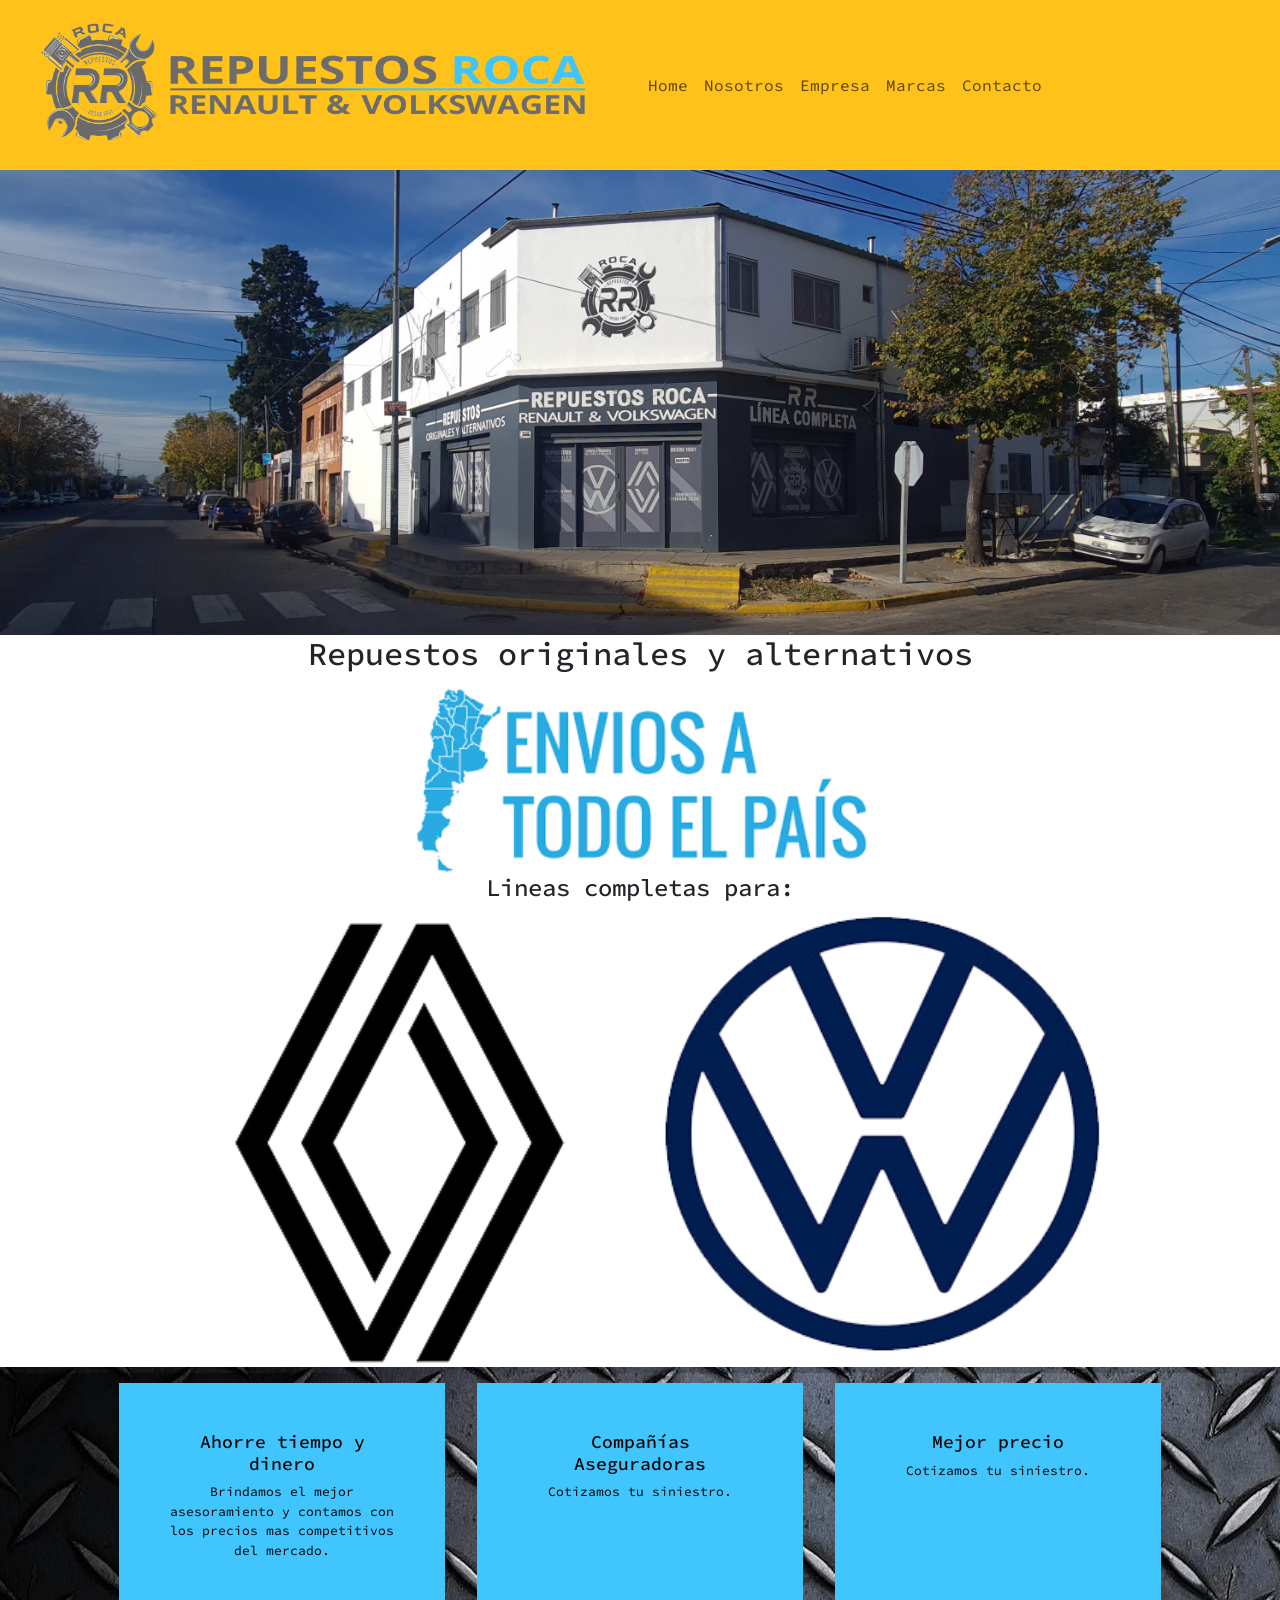
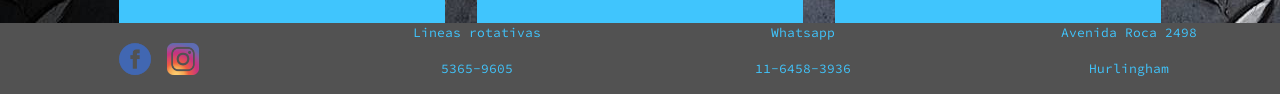
<file: index.html>
<!doctype html>
<html lang="en">
  <head>

    <meta charset="utf-8">
    <meta name="viewport" content="width=device-width, initial-scale=1">

    <!--Meta tags-->
    
    <meta name="keywords" content="Repuestos Roca, repuestos de autos, autopartes, repuestos Renault, Renault, repuestos volkswagen, volkswagen, repuestos originales y alternativos, repuestos originales, repuestos alternativos, envios a todo el pais, mercadolider, hurlingham, zona oeste, buenos aires">

    <meta name="description" content="Repuestos Roca es una empresa que se dedica a la venta minorista de autopartes de la linea Renault y Volkswagen, estamos en Hurligham. Nos destacamos por tener un amplio stock y una muy buena atencion al publico">

    <!--open graph-->

    <meta property="og:title" content="Repuestos Roca">
    <meta property="og:description" content="Repuestos Roca es una empresa que se dedica a la venta minorista de autopartes de la linea Renault y Volkswagen, estamos en Hurligham. Nos destacamos por tener un amplio stock y una muy buena atencion al publico"> 
    <meta property="og:image" content="https://repuestosroca.com.ar/Imagenes/Frente-local.jpg"> <!--simulo tener subida la imagen en el sitio-->
    
    <title>Repuestos Roca - Linea Renault y Volkswagen</title>
    <link href="https://cdn.jsdelivr.net/npm/bootstrap@5.2.0-beta1/dist/css/bootstrap.min.css" rel="stylesheet" integrity="sha384-0evHe/X+R7YkIZDRvuzKMRqM+OrBnVFBL6DOitfPri4tjfHxaWutUpFmBp4vmVor" crossorigin="anonymous">

    <link rel="stylesheet" href="Css/style.css">

    <!--Link de la fuenta-->
    <link rel="preconnect" href="https://fonts.googleapis.com">
    <link rel="preconnect" href="https://fonts.gstatic.com" crossorigin>
    <link href="https://fonts.googleapis.com/css2?family=Source+Code+Pro:wght@300&display=swap" rel="stylesheet"> 

  </head>

  <body>

    <header>

      <nav class="navbar navbar-expand-lg">
        <div class="container-fluid">
          <div class="logo__nav__container">
            <a class="navbar-brand" href="index.html"><img class="logo__nav__img" src="Imagenes/03.png" alt="Logo de Repuestos Roca"></a>
          </div>
          <button class="navbar-toggler" type="button" data-bs-toggle="collapse" data-bs-target="#navbarNavAltMarkup" aria-controls="navbarNavAltMarkup" aria-expanded="false" aria-label="Toggle navigation">
            <span class="navbar-toggler-icon"></span>
          </button>
          <div class="collapse navbar-collapse" id="navbarNavAltMarkup">
            <div class="navbar-nav">
              <a class="nav-link" href="index.html">Home</a>
              <a class="nav-link" href="Paginas/nosotros.html">Nosotros</a>
              <a class="nav-link" href="Paginas/empresa.html">Empresa</a>
              <a class="nav-link" href="Paginas/marcas.html">Marcas</a>
              <a class="nav-link" href="Paginas/contacto.html">Contacto</a>
            </div>
          </div>
        </div>
      </nav>

    </header>

    <section>

      <img class="img-fluid" src="Imagenes/Frente-Local.jpg" alt="Frente del local de Repuestos Roca">


    </section>
    
    <section class="container">

        <div class="row">
  
          <h2 class="col-12 text-center ">Repuestos originales y alternativos</h1>
  
        </div>
         
        <div class="row d-flex justify-content-center">
  
          <img src="Imagenes/Envios-a-todo-el-pais.png" alt="Repuestos Roca hace envios a todo el pais" class="col-12 img-fluid img__envios">
  
        </div>

    </section>

    <section class="container">

      <div class="row">

        <h4 class="col-12 text-center">Lineas completas para:</h4>

      </div>

      <div class="row d-flex justify-content-center flex-nowrap">
        
        <img src="Imagenes/Logo-Renault.png" alt="Rombo de Renault" class="col-6 img-fluid img__lineas">

        <img src="Imagenes/Logo-VW.png" alt="Logo de Volkswagen" class="col-6 img-fluid img__lineas">

      </div>

    </section>

    <section class="fondo__acero text-center">

      <div class="row justify-content-md-center">

        <div class="fondos col-lg-3 col-md-4 col-sm-4 p-5 m-3 ">
            
            <h4>Ahorre tiempo y dinero</h4>
            <p>Brindamos el mejor asesoramiento y contamos con los precios mas competitivos del mercado. </p>

        </div>

        <div class="fondos col-lg-3 col-md-4 col-sm- p-5 m-3">

          <h4>Compañías Aseguradoras</h4>
          <p>Cotizamos tu siniestro.</p>

        </div>

        <div class="fondos col-lg-3 col-md-4 col-sm- p-5 m-3">

          <h4>Mejor precio</h4>
          <p>Cotizamos tu siniestro.</p>

        </div>

        <div class="choques text-center">

          <div class="col-9 p-4">

            <img class="img-fluid" src="Imagenes/seguros.png" alt="Autos chocando">

          </div>

          <div class="col-3 p-5">

            <img class="presupuesto" src="Imagenes/presupuesto.png" alt="Presupuestos gratis en Repuestos Roca">

          </div>

        </div>

          <div class="ahora12 p-5">

            <img class="promo" src="Imagenes/Ahora-12-plan.png" alt="Repuestos Roca tiene 12 cuotas sin interes">

          </div>



        

      </div>



    </section>

    <footer>

      <div class="row">

        <div class="col-3 contactos__logos">
          
          <a href="https://www.facebook.com/roca.repuestos/" target="_blank"><img class="img-fluid logo__face" src="Imagenes/Logo-Facebook.png" alt="Link de Facebook de Repuestos Roca"></a>

          <a href="https://www.instagram.com/repuestosroca/?hl=es-la" target="_blank"><img class="img-fluid logo__insta" src="Imagenes/Logo-Insta.png" alt="Link de instagram de Repuestos Roca"></a>

        </div>

        <div class="col-3 contactos text-center">
          <p>Lineas rotativas</p>
          <p>5365-9605</p>
        </div>

        <div class="col-3 contactos text-center">
          <p>Whatsapp</p>
          <p>11-6458-3936</p>
        </div>

        <div class="col-3 contactos text-center">
          <p>Avenida Roca 2498</p>
          <p>Hurlingham</p>
        </div>

      </div>

    </footer>

    <script src="https://cdn.jsdelivr.net/npm/bootstrap@5.2.0-beta1/dist/js/bootstrap.bundle.min.js" integrity="sha384-pprn3073KE6tl6bjs2QrFaJGz5/SUsLqktiwsUTF55Jfv3qYSDhgCecCxMW52nD2" crossorigin="anonymous"></script>
  </body>
</html>
</file>
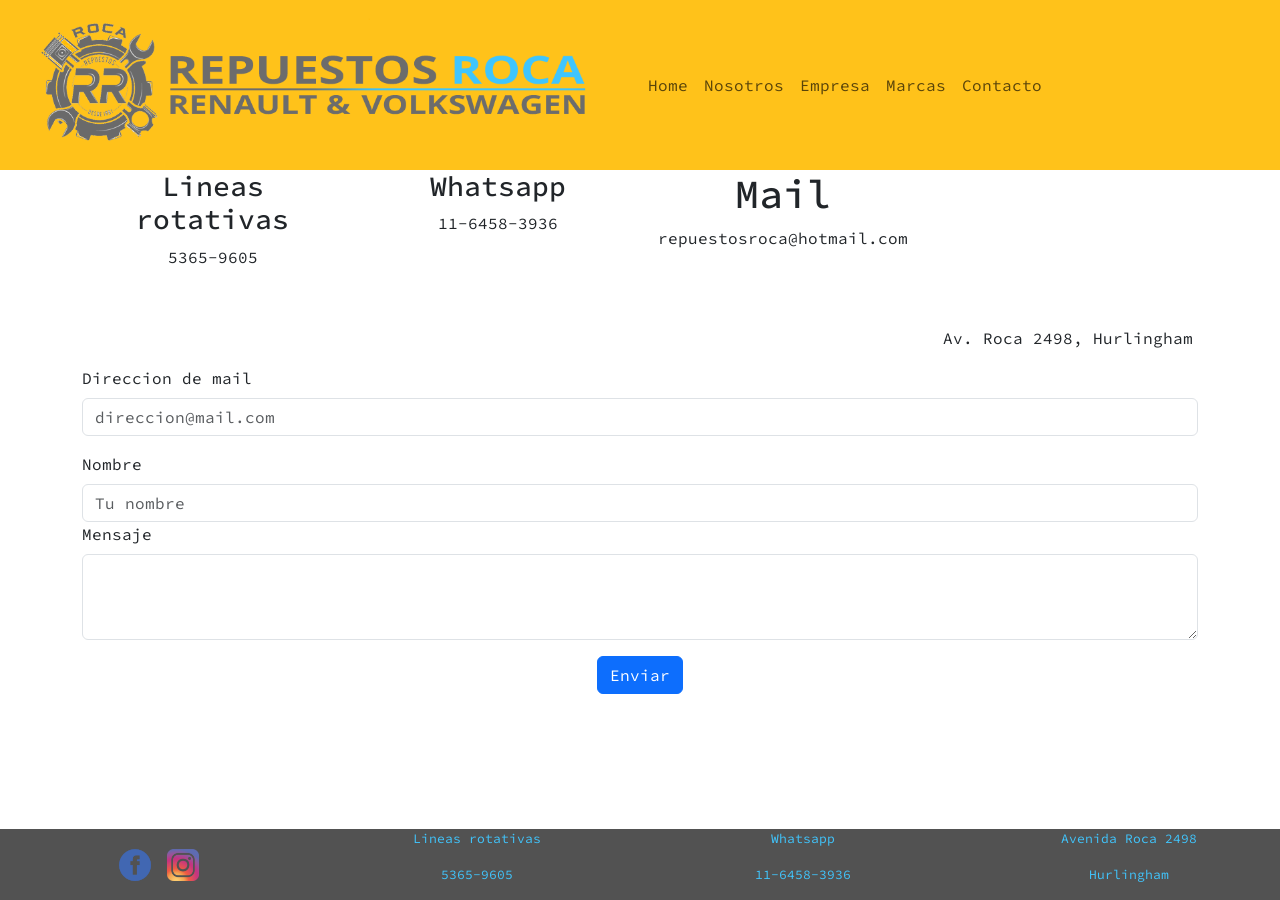
<file: Paginas/contacto.html>
<!doctype html>
<html lang="en">
  <head>

    <meta charset="utf-8">
    <meta name="viewport" content="width=device-width, initial-scale=1">

     <!--Meta tags-->
     <meta name="keywords" content="Repuestos Roca, repuestos de autos, autopartes, repuestos Renault, Renault, repuestos volkswagen, volkswagen, repuestos originales y alternativos, repuestos originales, repuestos alternativos, envios a todo el pais, mercadolider, hurlingham, zona oeste, buenos aires">

     <meta name="description" content="Repuestos Roca es una empresa que se dedica a la venta minorista de autopartes de la linea Renault y Volkswagen. En esta seccion podes ver nuestras formas de contacto, donde estamos ubicados y tambien podes comunicarte via mail en esta pagina.">
 
     <meta property="og:title" content="Repuestos Roca">
     <meta property="og:description" content="Repuestos Roca es una empresa que se dedica a la venta minorista de autopartes de la linea Renault y Volkswagen. En esta seccion podes ver nuestras formas de contacto, donde estamos ubicados y tambien podes comunicarte via mail en esta pagina."> 
     <meta property="og:image" content="https://repuestosroca.com.ar/Imagenes/03.png"> 
     <!--simulo tener subida la imagen en el sitio-->
     
    <title>Repuestos Roca - Contacto</title>
    <link href="https://cdn.jsdelivr.net/npm/bootstrap@5.2.0-beta1/dist/css/bootstrap.min.css" rel="stylesheet" integrity="sha384-0evHe/X+R7YkIZDRvuzKMRqM+OrBnVFBL6DOitfPri4tjfHxaWutUpFmBp4vmVor" crossorigin="anonymous">

    <link rel="stylesheet" href="../Css/style.css">

    <!--Link de la fuenta-->
    <link rel="preconnect" href="https://fonts.googleapis.com">
    <link rel="preconnect" href="https://fonts.gstatic.com" crossorigin>
    <link href="https://fonts.googleapis.com/css2?family=Source+Code+Pro:wght@300&display=swap" rel="stylesheet"> 

  </head>

  <body>
    
    <header>

      <nav class="navbar navbar-expand-lg">
        <div class="container-fluid">
            <div class="logo__nav__container">
                <a class="navbar-brand" href="../index.html"><img class="logo__nav__img" src="../Imagenes/03.png" alt="Logo de Repuestos Roca"></a>
            </div>
                    
            <button class="navbar-toggler" type="button" data-bs-toggle="collapse" data-bs-target="#navbarNavAltMarkup" aria-controls="navbarNavAltMarkup" aria-expanded="false" aria-label="Toggle navigation">
              <span class="navbar-toggler-icon"></span>
            </button>
                    
            <div class="collapse navbar-collapse" id="navbarNavAltMarkup">
              <div class="navbar-nav">
                <a class="nav-link" href="../index.html">Home</a>
                <a class="nav-link" href="../Paginas/nosotros.html">Nosotros</a>
                <a class="nav-link" href="../Paginas/empresa.html">Empresa</a>
                <a class="nav-link" href="../Paginas/marcas.html">Marcas</a>
                <a class="nav-link" href="../Paginas/contacto.html">Contacto</a>
              </div>
            </div>
           </div>
        </nav>

    </header>

    <main class="container">

      <section class="row">

          <div class="col-lg-3 col-md-4 col-sm-12 text-center borde_contacto">

              <h3>Lineas rotativas</h3>
              <p>5365-9605</p>

          </div>

          <div class="col-lg-3 col-md-4 col-sm-12 text-center borde_contacto">

              <h3>Whatsapp</h3>
              <p>11-6458-3936</p>

          </div>

          <div class="col-lg-3 col-md-4 col-sm-12 text-center borde_contacto">

              <h1>Mail</h1>
              <p>repuestosroca@hotmail.com</p>
          </div>

          <div class="col-lg-3 col-md-12 text-center borde_contacto">
              <iframe class="img-fluid" src="https://www.google.com/maps/embed?pb=!1m14!1m8!1m3!1d13140.390573537434!2d-58.6446683!3d-34.5763958!3m2!1i1024!2i768!4f13.1!3m3!1m2!1s0x0%3A0x30abfc8bed651363!2sRepuestos%20Roca!5e0!3m2!1ses!2sar!4v1653666422204!5m2!1ses!2sar" width="600" height="450" style="border:0;" allowfullscreen="" loading="lazy" referrerpolicy="no-referrer-when-downgrade"></iframe>
              <p>Av. Roca 2498, Hurlingham</p>
          </div>

      </section>
      
      <section class="row">

          <div class="col-12">

              <div class="mb-3">
                  <label for="exampleFormControlInput1" class="form-label">Direccion de mail</label>
                  <input type="email" class="form-control" id="exampleFormControlInput1" placeholder="direccion@mail.com">
                </div>
                <div class="mb-3">
                  <label for="exampleFormControlInput1" class="form-label">Nombre</label>
                  <input type="email" class="form-control" id="exampleFormControlInput1" placeholder="Tu nombre">
                <div class="mb-3">
                  <label for="exampleFormControlTextarea1" class="form-label">Mensaje</label>
                  <textarea class="form-control" id="exampleFormControlTextarea1" rows="3"></textarea>
                </div>

          </div>

          <div class="text-center">

            <button type="button" class="btn btn-primary">Enviar</button>

          </div>

      </section>
  </main>

  <footer>

    <div class="row">

      <div class="col-3 contactos__logos">
        
        <a href="https://www.facebook.com/roca.repuestos/"><img class="img-fluid logo__face" src="../Imagenes/Logo-Facebook.png" alt="Link de Facebook de Repuestos Roca"></a>

        <a href="https://www.instagram.com/repuestosroca/?hl=es-la"><img class="img-fluid logo__insta" src="../Imagenes/Logo-Insta.png" alt="Link de Instagram de Repuestos Roca"></a>

      </div>

      <div class="col-3 contactos text-center">
        <p>Lineas rotativas</p>
        <p>5365-9605</p>
      </div>

      <div class="col-3 contactos text-center">
        <p>Whatsapp</p>
        <p>11-6458-3936</p>
      </div>

      <div class="col-3 contactos text-center">
        <p>Avenida Roca 2498</p>
        <p>Hurlingham</p>
      </div>

    </div>

  </footer>


    <script src="https://cdn.jsdelivr.net/npm/bootstrap@5.2.0-beta1/dist/js/bootstrap.bundle.min.js" integrity="sha384-pprn3073KE6tl6bjs2QrFaJGz5/SUsLqktiwsUTF55Jfv3qYSDhgCecCxMW52nD2" crossorigin="anonymous"></script>
  </body>
</html>
</file>
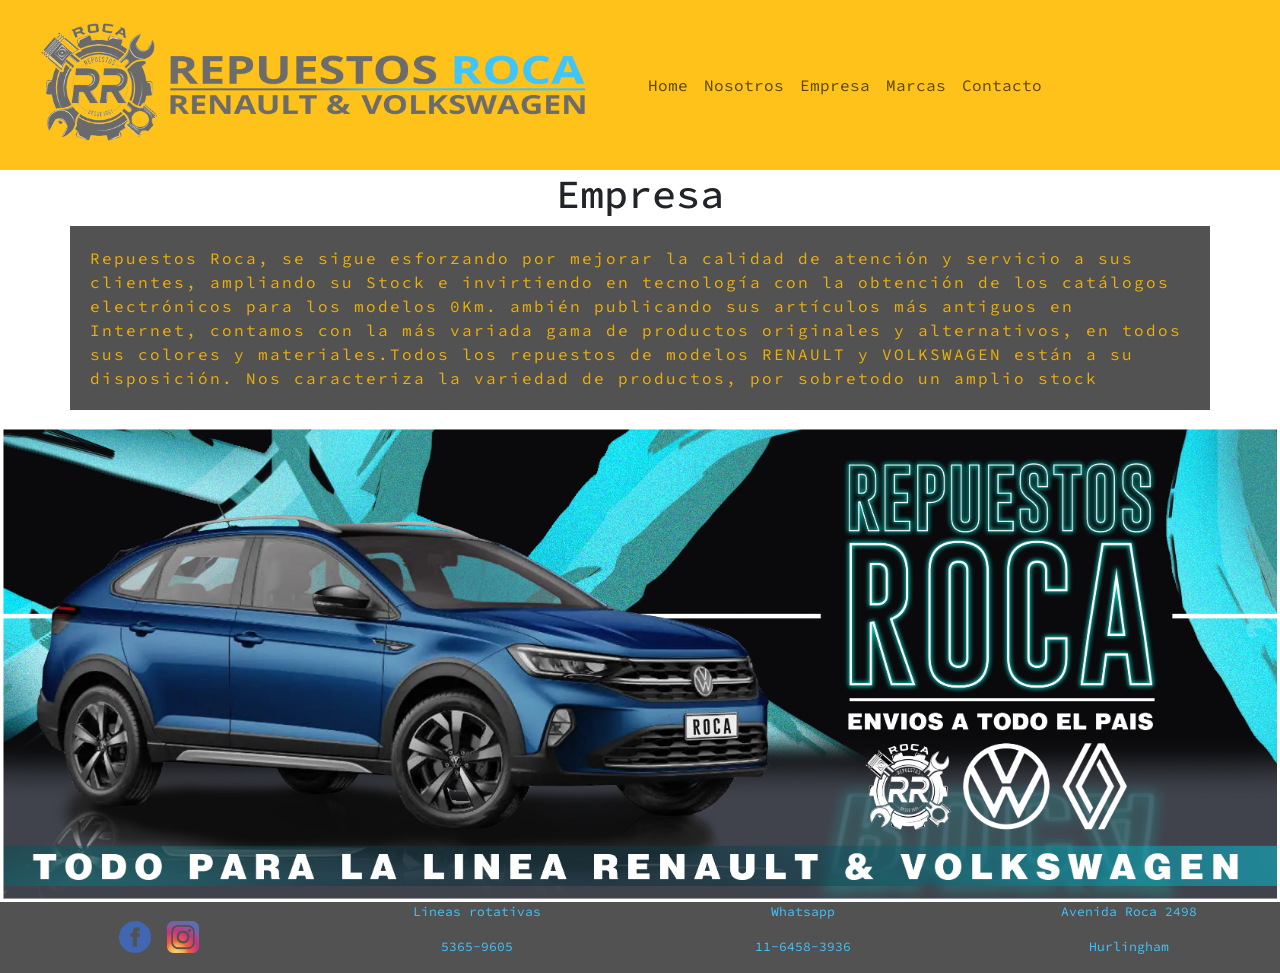
<file: Paginas/empresa.html>
<!doctype html>
<html lang="en">
  <head>

    <meta charset="utf-8">
    <meta name="viewport" content="width=device-width, initial-scale=1">

    <!--Meta tags-->
    
    <meta name="keywords" content="Repuestos Roca, repuestos de autos, autopartes, repuestos Renault, Renault, repuestos volkswagen, volkswagen, repuestos originales y alternativos, repuestos originales, repuestos alternativos, envios a todo el pais, mercadolider, hurlingham, zona oeste, buenos aires">

    <meta name="description" content="Repuestos Roca es una empresa que se dedica a la venta minorista de autopartes de la linea Renault y Volkswagen, estamos en Hurligham. Nos destacamos por tener un amplio stock y una muy buena atencion al publico">

    <!--open graph-->

    <meta property="og:title" content="Repuestos Roca">
    <meta property="og:description" content="Repuestos Roca es una empresa que se dedica a la venta minorista de autopartes de la linea Renault y Volkswagen, estamos en Hurligham. Nos destacamos por tener un amplio stock y una muy buena atencion al publico"> 
    <meta property="og:image" content="https://repuestosroca.com.ar/Imagenes/Frente-local.jpg"> <!--simulo tener subida la imagen en el sitio-->
    
    <title>Repuestos Roca - Empresa</title>
    <link href="https://cdn.jsdelivr.net/npm/bootstrap@5.2.0-beta1/dist/css/bootstrap.min.css" rel="stylesheet" integrity="sha384-0evHe/X+R7YkIZDRvuzKMRqM+OrBnVFBL6DOitfPri4tjfHxaWutUpFmBp4vmVor" crossorigin="anonymous">

    <link rel="stylesheet" href="../Css/style.css">
    
    <!--Link de la fuenta-->
    <link rel="preconnect" href="https://fonts.googleapis.com">
    <link rel="preconnect" href="https://fonts.gstatic.com" crossorigin>
    <link href="https://fonts.googleapis.com/css2?family=Source+Code+Pro:wght@300&display=swap" rel="stylesheet"> 

  </head>

  <body>
    
     <header>
        <nav class="navbar navbar-expand-lg">
          <div class="container-fluid">
              <div class="logo__nav__container">
                  <a class="navbar-brand" href="../index.html"><img class="logo__nav__img" src="../Imagenes/03.png" alt="Logo de Repuestos Roca"></a>
                </div>
                    
              <button class="navbar-toggler" type="button" data-bs-toggle="collapse" data-bs-target="#navbarNavAltMarkup" aria-controls="navbarNavAltMarkup" aria-expanded="false" aria-label="Toggle navigation">
                 <span class="navbar-toggler-icon"></span>
              </button>
                    
              <div class="collapse navbar-collapse" id="navbarNavAltMarkup">
                  <div class="navbar-nav">
                      <a class="nav-link" href="../index.html">Home</a>
                      <a class="nav-link" href="../Paginas/nosotros.html">Nosotros</a>
                      <a class="nav-link" href="../Paginas/empresa.html">Empresa</a>
                      <a class="nav-link" href="../Paginas/marcas.html">Marcas</a>
                      <a class="nav-link" href="../Paginas/contacto.html">Contacto</a>
                      </div>
                  </div>
             </div>
         </nav>

    </header>

    <main>
      <section class="container">

        <div class="row">
  
          <h1 class="text-center">Empresa</h1>

          <p class="caja__texto2">Repuestos Roca, se sigue esforzando por mejorar la calidad de atención y servicio a sus clientes, ampliando su Stock e invirtiendo en tecnología con la obtención de los catálogos electrónicos para los modelos 0Km. ambién publicando sus artículos más antiguos en Internet, contamos con la más variada gama de productos originales y alternativos, en todos sus colores y materiales.Todos los repuestos de modelos RENAULT y VOLKSWAGEN están a su disposición. Nos caracteriza la variedad de productos, por sobretodo un amplio stock</p>

        </div>

      </section>
  

      <section class="text-center">

        <img class="img-fluid publicidad2" src="../Imagenes/VW.jpg" alt="Publicidad Repuestos Roca">

      </section>

    </main>

    <footer>

      <div class="row">

        <div class="col-3 contactos__logos">
          
          <a href="https://www.facebook.com/roca.repuestos/"><img class="img-fluid logo__face" src="../Imagenes/Logo-Facebook.png" alt="Link de Facebook de Repuestos Roca"></a>

          <a href="https://www.instagram.com/repuestosroca/?hl=es-la"><img class="img-fluid logo__insta" src="../Imagenes/Logo-Insta.png" alt="Link de Instagram de Repuestos Roca"></a>

        </div>

        <div class="col-3 contactos text-center">
          <p>Lineas rotativas</p>
          <p>5365-9605</p>
        </div>

        <div class="col-3 contactos text-center">
          <p>Whatsapp</p>
          <p>11-6458-3936</p>
        </div>

        <div class="col-3 contactos text-center">
          <p>Avenida Roca 2498</p>
          <p>Hurlingham</p>
        </div>

      </div>

    </footer>

    <script src="https://cdn.jsdelivr.net/npm/bootstrap@5.2.0-beta1/dist/js/bootstrap.bundle.min.js" integrity="sha384-pprn3073KE6tl6bjs2QrFaJGz5/SUsLqktiwsUTF55Jfv3qYSDhgCecCxMW52nD2" crossorigin="anonymous"></script>
  </body>
</html>
</file>
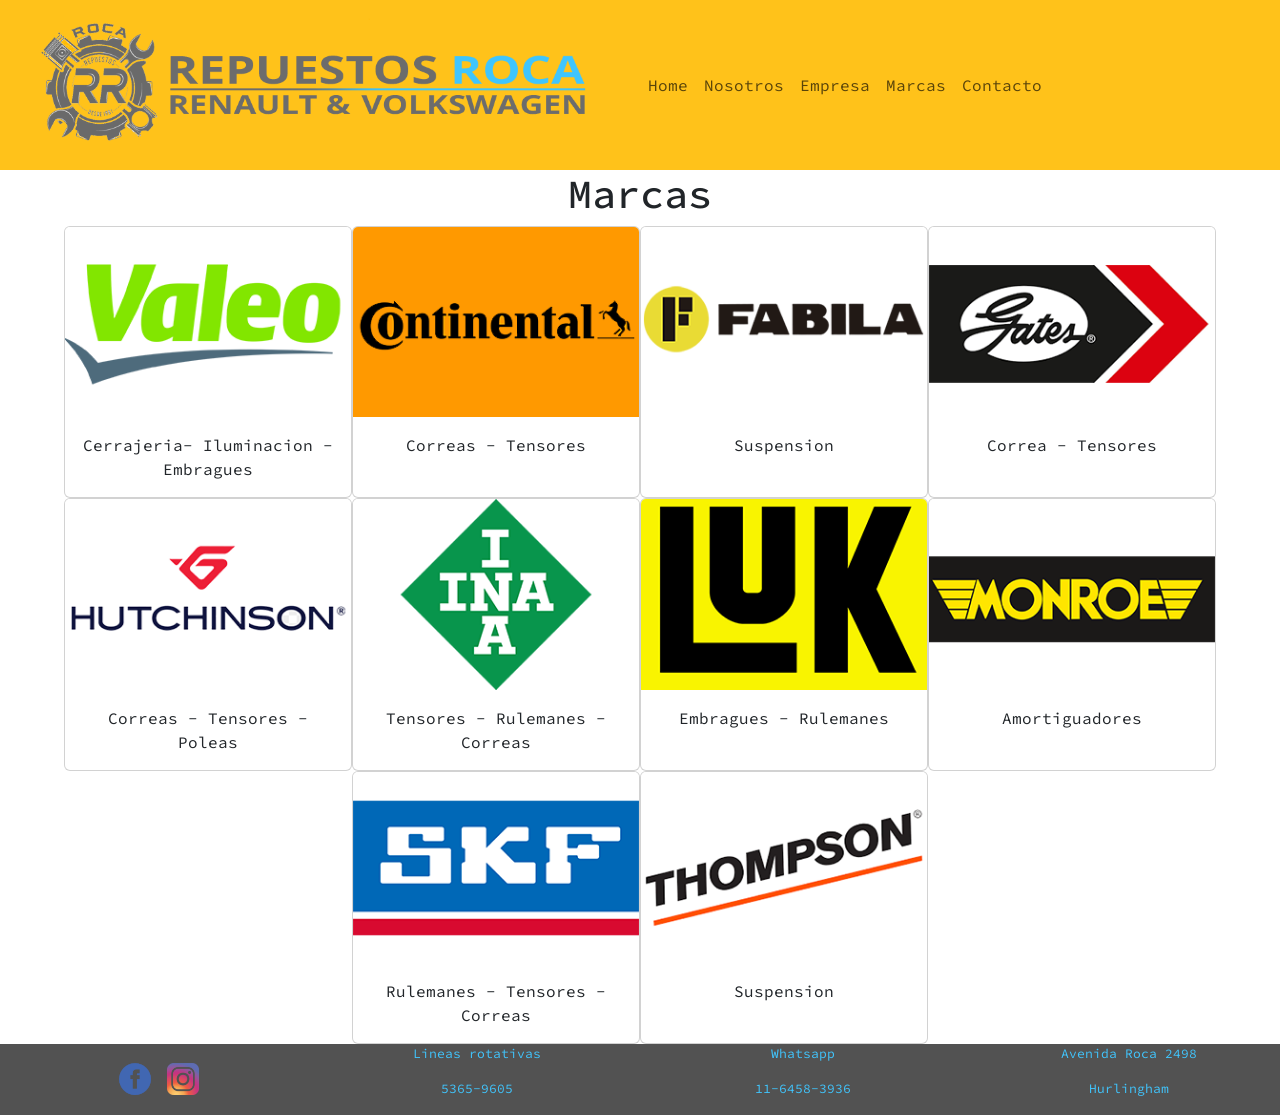
<file: Paginas/marcas.html>
<!doctype html>
<html lang="en">
  <head>

    <meta charset="utf-8">
    <meta name="viewport" content="width=device-width, initial-scale=1">

    <!--Meta tags-->
    
    <meta name="keywords" content="Repuestos Roca, repuestos de autos, autopartes, repuestos Renault, Renault, repuestos volkswagen, volkswagen, repuestos originales y alternativos, repuestos originales, repuestos alternativos, envios a todo el pais, mercadolider, hurlingham, zona oeste, buenos aires">

    <meta name="description" content="Repuestos Roca es una empresa que se dedica a la venta minorista de autopartes de la linea Renault y Volkswagen. Estas son las marcas que trabajamos, las mejores en el rubro">

    <!--open graph-->

    <meta property="og:title" content="Repuestos Roca">
    <meta property="og:description" content="Repuestos Roca es una empresa que se dedica a la venta minorista de autopartes de la linea Renault y Volkswagen. Estas son las marcas que trabajamos, las mejores en el rubro"> 
    <meta property="og:image" content="https://repuestosroca.com.ar/Imagenes/Frente-local.jpg"> <!--simulo tener subida la imagen en el sitio-->
    
    <title>Repuestos Roca - Marcas</title>
    <link href="https://cdn.jsdelivr.net/npm/bootstrap@5.2.0-beta1/dist/css/bootstrap.min.css" rel="stylesheet" integrity="sha384-0evHe/X+R7YkIZDRvuzKMRqM+OrBnVFBL6DOitfPri4tjfHxaWutUpFmBp4vmVor" crossorigin="anonymous">

    <link rel="stylesheet" href="../Css/style.css">

    <!--Link de la fuenta-->
    <link rel="preconnect" href="https://fonts.googleapis.com">
    <link rel="preconnect" href="https://fonts.gstatic.com" crossorigin>
    <link href="https://fonts.googleapis.com/css2?family=Source+Code+Pro:wght@300&display=swap" rel="stylesheet"> 

  </head>

  <body>
  
    <header>

      <nav class="navbar navbar-expand-lg">
        <div class="container-fluid">
            <div class="logo__nav__container">
                <a class="navbar-brand" href="../index.html"><img class="logo__nav__img" src="../Imagenes/03.png" alt="Logo de Repuestos Roca"></a>
            </div>
                    
            <button class="navbar-toggler" type="button" data-bs-toggle="collapse" data-bs-target="#navbarNavAltMarkup" aria-controls="navbarNavAltMarkup" aria-expanded="false" aria-label="Toggle navigation">
              <span class="navbar-toggler-icon"></span>
            </button>
                    
            <div class="collapse navbar-collapse" id="navbarNavAltMarkup">
              <div class="navbar-nav">
                <a class="nav-link" href="../index.html">Home</a>
                <a class="nav-link" href="../Paginas/nosotros.html">Nosotros</a>
                <a class="nav-link" href="../Paginas/empresa.html">Empresa</a>
                <a class="nav-link" href="../Paginas/marcas.html">Marcas</a>
                <a class="nav-link" href="../Paginas/contacto.html">Contacto</a>
              </div>
            </div>
           </div>
        </nav>

    </header>

    <main>

      <section>

        <h1 class="text-center">Marcas</h1>

        <div class="d-flex flex-row flex-wrap justify-content-center">
          <div class="card marcas" style="width: 18rem;">
            <img src="../Imagenes/Log-Valeo.png" class="card-img-top" alt="Logo de Valeo">
            <div class="card-body">
              <p class="card-text text-center">Cerrajeria- Iluminacion - Embragues</p>
            </div>
          </div>
            
          <div class="card marcas" style="width: 18rem;">
            <img src="../Imagenes/Logo-Continental.png" class="card-img-top" alt="Logo de Continental">
            <div class="card-body">
              <p class="card-text text-center">Correas - Tensores</p>
            </div>
          </div>

          <div class="card marcas" style="width: 18rem;">
            <img src="../Imagenes/Logo-Fabila.png" class="card-img-top" alt="Logo de Fabila">
            <div class="card-body">
              <p class="card-text text-center">Suspension</p>
            </div>
          </div>
          
          <div class="card marcas" style="width: 18rem;">
            <img src="../Imagenes/Logo-Gates.png" class="card-img-top" alt="Logo de Gates">
            <div class="card-body">
              <p class="card-text text-center">Correa - Tensores</p>
            </div>
          </div>
          
          <div class="card marcas" style="width: 18rem;">
            <img src="../Imagenes/Logo-Hutchinson.png" class="card-img-top" alt="Logo de Hutchinson">
            <div class="card-body">
              <p class="card-text text-center">Correas - Tensores - Poleas</p>
            </div>
          </div>

          <div class="card marcas" style="width: 18rem;">
            <img src="../Imagenes/Logo-Ina.png" class="card-img-top" alt="Logo de Ina">
            <div class="card-body">
              <p class="card-text text-center">Tensores - Rulemanes - Correas</p>
            </div>
          </div>

          <div class="card marcas" style="width: 18rem;">
            <img src="../Imagenes/Logo-Luk.png" class="card-img-top" alt="Logo de Luk">
            <div class="card-body">
              <p class="card-text text-center">Embragues - Rulemanes</p>
            </div>
          </div>

          <div class="card marcas" style="width: 18rem;">
            <img src="../Imagenes/Logo-Monroe.png" class="card-img-top" alt="Logo de Monroe">
            <div class="card-body">
              <p class="card-text text-center">Amortiguadores</p>
            </div>
          </div>

          <div class="card marcas" style="width: 18rem;">
            <img src="../Imagenes/Logo-SKF.png" class="card-img-top" alt="Logo de SKF">
            <div class="card-body">
              <p class="card-text text-center">Rulemanes - Tensores - Correas</p>
            </div>
          </div>

          <div class="card marcas" style="width: 18rem;">
            <img src="../Imagenes/Logo-Thompson.png" class="card-img-top" alt="Logo de Thompson">
            <div class="card-body">
              <p class="card-text text-center">Suspension</p>
            </div>
          </div>

      </section>

    </main>

    <footer>

      <div class="row">

        <div class="col-3 contactos__logos">
          
          <a href="https://www.facebook.com/roca.repuestos/"><img class="img-fluid logo__face" src="../Imagenes/Logo-Facebook.png" alt="Logo de Facebook"></a>

          <a href="https://www.instagram.com/repuestosroca/?hl=es-la"><img class="img-fluid logo__insta" src="../Imagenes/Logo-Insta.png" alt=""></a>

        </div>

        <div class="col-3 contactos text-center">
          <p>Lineas rotativas</p>
          <p>5365-9605</p>
        </div>

        <div class="col-3 contactos text-center">
          <p>Whatsapp</p>
          <p>11-6458-3936</p>
        </div>

        <div class="col-3 contactos text-center">
          <p>Avenida Roca 2498</p>
          <p>Hurlingham</p>
        </div>

      </div>

    </footer>

    <script src="https://cdn.jsdelivr.net/npm/bootstrap@5.2.0-beta1/dist/js/bootstrap.bundle.min.js" integrity="sha384-pprn3073KE6tl6bjs2QrFaJGz5/SUsLqktiwsUTF55Jfv3qYSDhgCecCxMW52nD2" crossorigin="anonymous"></script>
  </body>
</html>
</file>
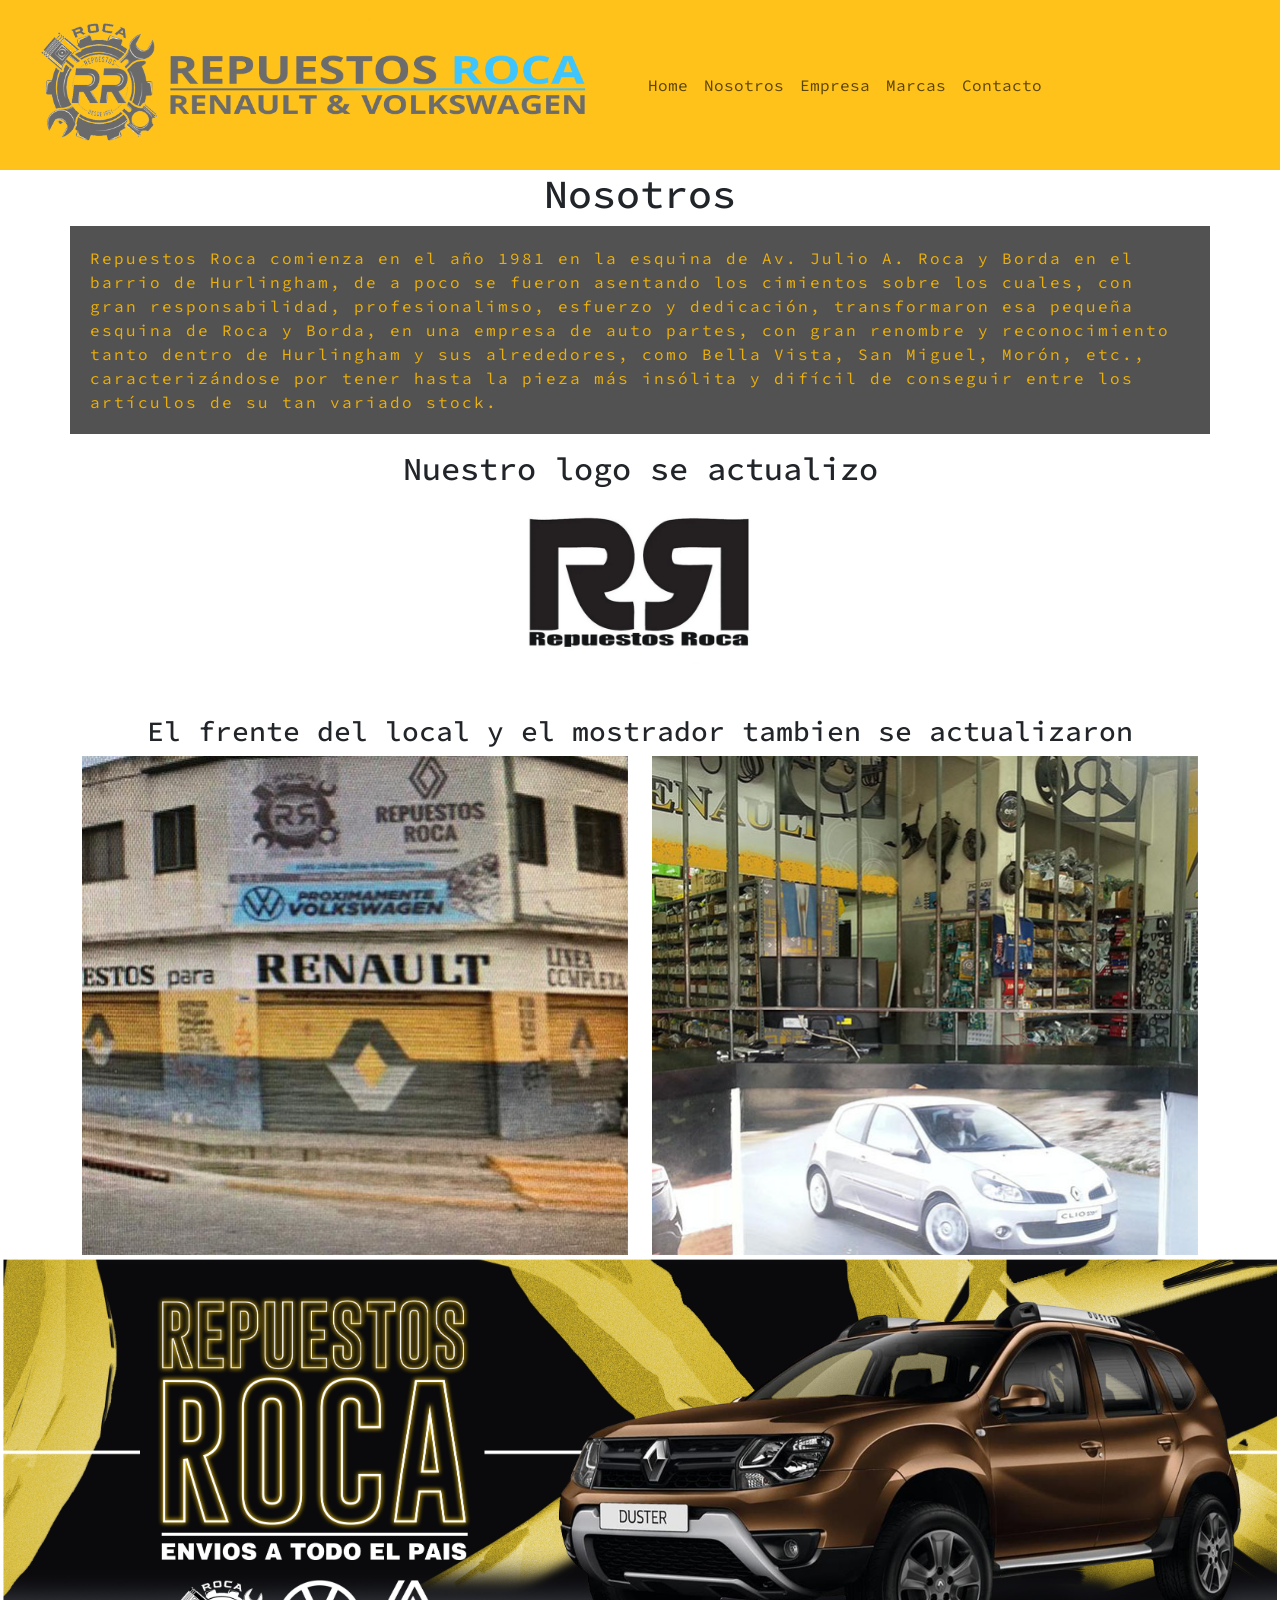
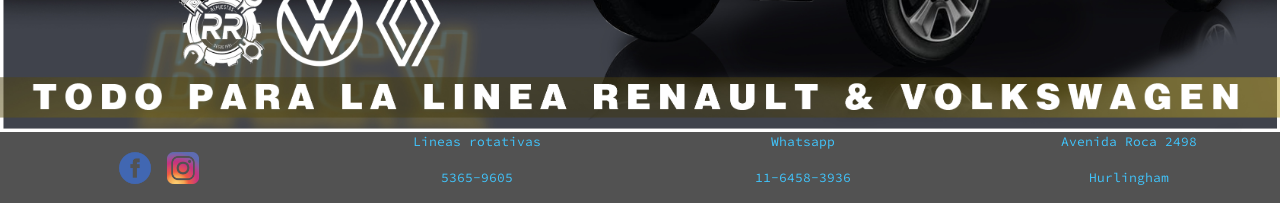
<file: Paginas/nosotros.html>
<!doctype html>
<html lang="en">
  <head>

    <meta charset="utf-8">
    <meta name="viewport" content="width=device-width, initial-scale=1">

    <!--Meta tags-->
    
    <meta name="keywords" content="Repuestos Roca, repuestos de autos, autopartes, repuestos Renault, Renault, repuestos volkswagen, volkswagen, repuestos originales y alternativos, repuestos originales, repuestos alternativos, envios a todo el pais, mercadolider, hurlingham, zona oeste, buenos aires">

    <meta name="description" content="Repuestos Roca es una empresa que se dedica a la venta minorista de autopartes de la linea Renault y Volkswagen, estamos en Hurligham. Nos destacamos por tener un amplio stock y una muy buena atencion al publico">

    <!--open graph-->

    <meta property="og:title" content="Repuestos Roca">
    <meta property="og:description" content="Repuestos Roca es una empresa que se dedica a la venta minorista de autopartes de la linea Renault y Volkswagen, estamos en Hurligham. Nos destacamos por tener un amplio stock y una muy buena atencion al publico"> 
    <meta property="og:image" content="https://repuestosroca.com.ar/Imagenes/Frente-local.jpg"> <!--simulo tener subida la imagen en el sitio-->

    <title>Repuestos Roca - Nosotros</title>
    <link href="https://cdn.jsdelivr.net/npm/bootstrap@5.2.0-beta1/dist/css/bootstrap.min.css" rel="stylesheet" integrity="sha384-0evHe/X+R7YkIZDRvuzKMRqM+OrBnVFBL6DOitfPri4tjfHxaWutUpFmBp4vmVor" crossorigin="anonymous">

    <link rel="stylesheet" href="../Css/style.css">

    <!--Link de la fuenta-->
    <link rel="preconnect" href="https://fonts.googleapis.com">
    <link rel="preconnect" href="https://fonts.gstatic.com" crossorigin>
    <link href="https://fonts.googleapis.com/css2?family=Source+Code+Pro:wght@300&display=swap" rel="stylesheet"> 

  </head>

  <body>
    
    <header>

        <nav class="navbar navbar-expand-lg">
            <div class="container-fluid">
              <div class="logo__nav__container">
                  <a class="navbar-brand" href="../index.html"><img class="logo__nav__img" src="../Imagenes/03.png" alt="Logo de Repuestos Roca"></a>
                </div>

                 <button class="navbar-toggler" type="button" data-bs-toggle="collapse" data-bs-target="#navbarNavAltMarkup" aria-controls="navbarNavAltMarkup" aria-expanded="false" aria-label="Toggle navigation">
                  
                    <span class="navbar-toggler-icon"></span>

                  </button>

                    <div class="collapse navbar-collapse" id="navbarNavAltMarkup">
                        <div class="navbar-nav">
                            <a class="nav-link" href="../index.html">Home</a>
                            <a class="nav-link" href="../Paginas/nosotros.html">Nosotros</a>
                            <a class="nav-link" href="../Paginas/empresa.html">Empresa</a>
                            <a class="nav-link" href="../Paginas/marcas.html">Marcas</a>
                            <a class="nav-link" href="../Paginas/contacto.html">Contacto</a>
                        </div>
                      </div>
                </div>
          </nav>

    </header>

    <main class="container">

      <section class="row">

        <h1 class="text-center">Nosotros</h1>

        <p class=" caja__texto1">Repuestos Roca comienza en el año 1981 en la esquina de Av. Julio A. Roca y Borda en el barrio de Hurlingham, de a poco se fueron asentando los cimientos sobre los cuales, con gran responsabilidad, profesionalimso, esfuerzo y dedicación, transformaron esa pequeña esquina de Roca y Borda, en una empresa de auto partes, con gran renombre y reconocimiento tanto dentro de Hurlingham y sus alrededores, como Bella Vista, San Miguel, Morón, etc., caracterizándose por tener hasta la pieza más insólita y difícil de conseguir entre los artículos de su tan variado stock.</p>

      </section>

      <section class="row">

        <h2 class=" text-center">Nuestro logo se actualizo</h2>
        
        <div class="d-flex justify-content-center">
          
          <img src="../Imagenes/Logo viejo.png" alt="Logo Repuestos Roca viejo" class="img-fluid logos__RR position-absolute logo__RR__viejo">
          <img src="../Imagenes/Logo-nuevo.jpg" alt="Logo Repuestos Roca nuevo" class="img-fluid logos__RR">

        </div>
      </section>

      <section class="row">

        <h3 class="text-center">El frente del local y el mostrador tambien se actualizaron</h3>
        
        <div class="col-6">

          <div id="carouselExampleSlidesOnly" class="carousel slide" data-bs-ride="carousel">
            <div class="carousel-inner">
              <div class="carousel-item active">
                <img src="../Imagenes/Frente-viejo.jpg" class="d-block w-100" alt="Frente del local viejo">
              </div>
              <div class="carousel-item">
                <img src="../Imagenes/Frente-nuevo.jpg" class="d-block w-100" alt="Frente del local nuevo">
              </div>
              
            </div>
          </div>
        </div>
        
        <div class="col-6">

          <div id="carouselExampleSlidesOnly" class="carousel slide" data-bs-ride="carousel">
            <div class="carousel-inner">
              <div class="carousel-item active">
                <img src="../Imagenes/Mostrador-viejo.jpg" class="d-block w-100" alt="Mostrador viejo">
              </div>
              <div class="carousel-item">
                <img src="../Imagenes/Mostrador-nuevo.jpg" class="d-block w-100" alt="Mostrador nuevo">
              </div>
            </div>
          </div>

        </div>

      </section>
    </main>

    <div class="text-center">
      <img class="img-fluid publicidad1" src="../Imagenes/RENAULT.jpg" alt="Publicidad Repuestos Roca">

    </div>

    <footer>

      <div class="row">

        <div class="col-3 contactos__logos">
          
          <a href="https://www.facebook.com/roca.repuestos/"><img class="img-fluid logo__face" src="../Imagenes/Logo-Facebook.png" alt="Link de Facebook de Repuestos Roca"></a>

          <a href="https://www.instagram.com/repuestosroca/?hl=es-la"><img class="img-fluid logo__insta" src="../Imagenes/Logo-Insta.png" alt="Link de Instagram de Repuestos Roca"></a>

        </div>

        <div class="col-3 contactos text-center">
          <p>Lineas rotativas</p>
          <p>5365-9605</p>
        </div>

        <div class="col-3 contactos text-center">
          <p>Whatsapp</p>
          <p>11-6458-3936</p>
        </div>

        <div class="col-3 contactos text-center">
          <p>Avenida Roca 2498</p>
          <p>Hurlingham</p>
        </div>

      </div>

    </footer>

    <script src="https://cdn.jsdelivr.net/npm/bootstrap@5.2.0-beta1/dist/js/bootstrap.bundle.min.js" integrity="sha384-pprn3073KE6tl6bjs2QrFaJGz5/SUsLqktiwsUTF55Jfv3qYSDhgCecCxMW52nD2" crossorigin="anonymous"></script>
  </body>
</html>
</file>
<file: Css/style.css>
.img__lineas:hover {
  border: 1px solid black;
  transform: scale(1.3);
}

.publicidad2, .publicidad1 {
  transition: all 4s;
}

.logo__RR__viejo, .img__lineas {
  transition: all 2s;
}

.logo__nav__container {
  width: 50%;
}

.logo__nav__img {
  width: 100%;
}

header {
  background-color: rgba(255, 187, 0, 0.897);
}

.nav-link:hover {
  color: #40c5fd !important;
}

.img__envios {
  width: 30rem;
}

.img__lineas {
  width: 30rem;
}
.choques {
  display: none;
}

.ahora12 {
  display: none;
}

.fondo__acero {
  background-image: url(../Imagenes/fondo-acero.jpg);
  width: 100%;
  height: 16rem;
  color: black;
}

.fondos {
  background-color: #40c5fd;
}

.fondos1 {
  background-color: #40c5fd;
}

@media screen and (max-width: 1650px) {
  .fondos h4 {
    font-size: 18px;
  }
  .fondos p {
    font-size: 13px;
  }
}
@media screen and (max-width: 1200px) {
  .fondos h4 {
    font-size: 14px;
  }
  .fondos p {
    font-size: 9px;
  }
}
@media screen and (max-width: 1100px) {
  .img__lineas {
    width: 25rem;
  }
  .fondos h4 {
    font-size: 12px;
  }
  .fondos p {
    font-size: 9px;
  }
}
@media screen and (max-width: 1000px) {
  .fondos {
    display: none;
  }
  .choques {
    display: block;
    display: flex;
    width: 45rem;
    flex-direction: row;
  }
  .presupuesto {
    width: 10rem;
  }
}
@media screen and (max-width: 900px) {
  .img__lineas {
    width: 20rem;
  }
  .presupuesto {
    width: 8rem;
  }
}
@media screen and (max-width: 730px) {
  .presupuesto {
    width: 6rem;
  }
}
@media screen and (max-width: 630px) {
  .img__envios {
    width: 20rem;
  }
  .img__lineas {
    width: 15rem;
  }
  .choques {
    display: none;
  }
  .ahora12 {
    display: block;
  }
  .promo {
    width: 18rem;
  }
}
@media screen and (max-width: 500px) {
  .img__envios {
    width: 15rem;
  }
  .img__lineas {
    width: 10rem;
  }
}
@media screen and (max-width: 350px) {
  .promo {
    width: 13rem;
  }
}
.publicidad1 {
  width: 100rem;
}

.caja__texto1 {
  background-color: rgb(82, 82, 82);
  color: rgba(255, 187, 0, 0.897);
  padding: 20px;
  letter-spacing: 2px;
}
.caja__texto1:hover {
  border: 1px solid black;
  background-color: #40c5fd;
  color: black;
}

.logos__RR {
  width: 14rem;
}

.logo__RR__viejo:hover {
  transform: scale(2);
  opacity: 0;
}

.caja__texto2 {
  background-color: rgb(82, 82, 82);
  color: rgba(255, 187, 0, 0.897);
  padding: 20px;
  letter-spacing: 2px;
}
.caja__texto2:hover {
  border: 1px solid black;
  background-color: #40c5fd;
  color: black;
}

.publicidad2 {
  width: 100rem;
}

@media screen and (max-width: 580px) {
  .marcas {
    width: 13rem !important;
  }
}
@media screen and (max-width: 415px) {
  .marcas {
    width: 9rem !important;
  }
}
.contactos__logos {
  display: flex;
  flex-direction: row;
  font-size: 13px;
  justify-content: center;
  align-items: center;
}

.contactos {
  display: flex;
  flex-direction: column;
  font-size: 13px;
}

.logo__insta {
  width: 2rem;
}

.logo__face {
  width: 4rem;
}

/*hacer que el body quede ocupe toda la pantalla*/
body {
  display: flex;
  flex-direction: column;
  min-height: 100vh;
}

footer {
  background-color: rgb(82, 82, 82);
  color: #40c5fd;
  margin-top: auto;
}

@media screen and (max-width: 581px) {
  .contactos {
    font-size: 10px;
  }
}
* {
  font-family: "Source Code Pro", monospace;
}

/*# sourceMappingURL=style.css.map */
</file>
